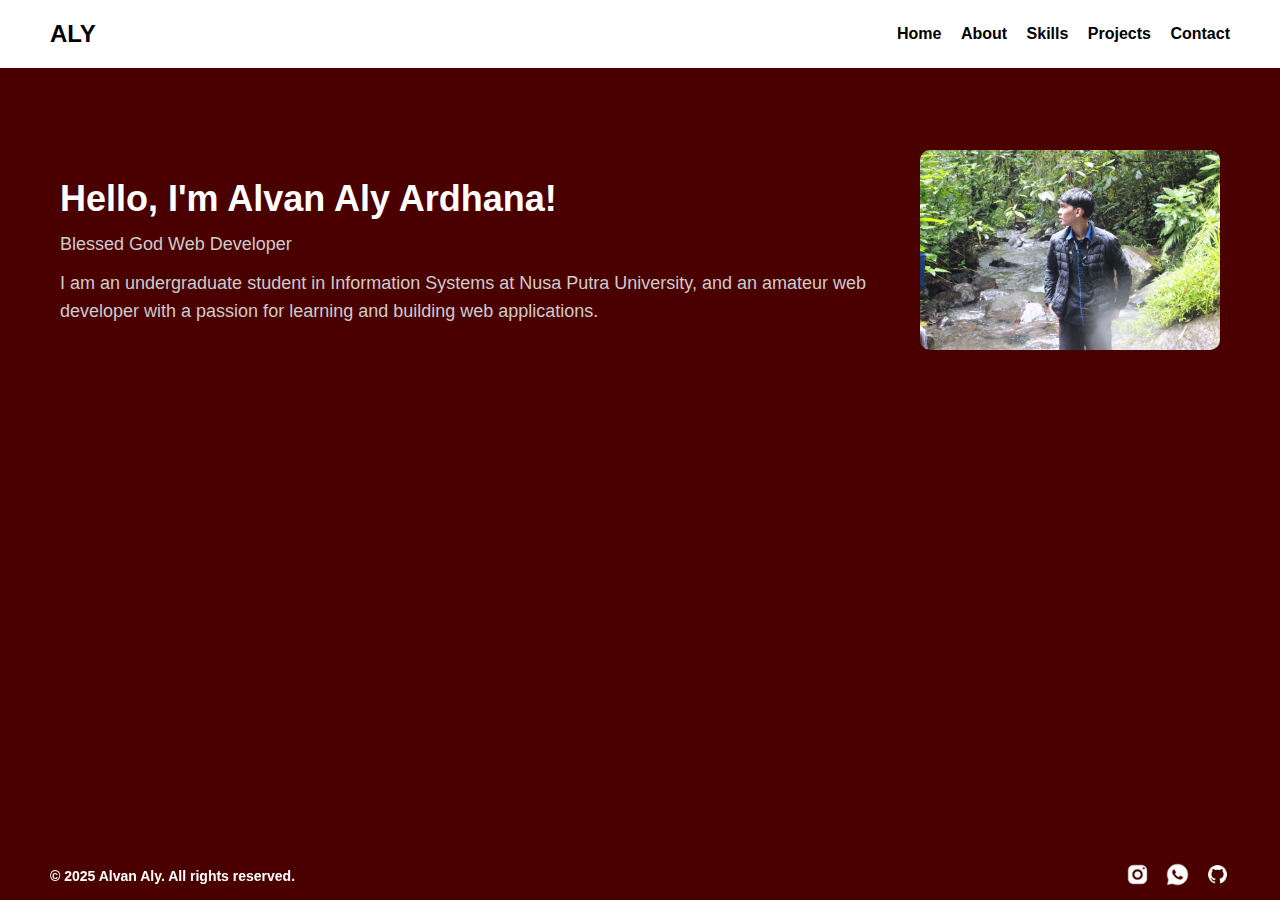
<file: Portopage/index.html>
<!DOCTYPE html>
<html lang="en">
<head>
    <meta charset="UTF-8">
    <meta name="viewport" content="width=device-width">
    <title>blessed alvan portofolio </title>
    <link rel="stylesheet" href="style.css">
    <link rel="icon" href="images/th.jpeg" type="image/jpeg">
    
   

</head>
<body>

    <!-- Header Section -->
    <header>
        <a href="index.html" class="logo">ALY</a>
        <nav>
            <a href="index.html">Home</a>
            <a href="about.html">About</a>
            <a href="skills.html">Skills</a>
            <a href="projects.html">Projects</a>
            <a href="contact.html">Contact</a>
        </nav>
    </header>

    <!-- Introduction Section -->
    <section class="intro">
        <div class="intro-text">
            <h1>Hello, I'm Alvan Aly Ardhana!</h1>
            <p>Blessed God Web Developer</p>
            <p>
                I am an undergraduate student in Information Systems at Nusa Putra University, 
                and an amateur web developer with a passion for learning and building web applications.
            </p>
        </div>
        <div class="intro-image">
            <img src="images/alpan kasep.jpg" alt="Alvan photo">
        </div>
    </section>
   <!-- footer -->
   <footer>
    <div class="footer-left">
        &copy; 2025 Alvan Aly. All rights reserved.
    </div>
    <div class="footer-right">
        <a href="https://www.instagram.com/laxcravens/" target="_blank"><img src="images/whiteinstagram.png"
                alt="Instagram"></a>
        <a href="https://wa.me/+6285156181592/?text=hallo%20Alvan%20ganteng%20bangetttt%20loveyouu"
            target="_blank"><img src="images/whiteWA.png" alt="WhatsApp"></a>
        <a href="https://github.com/alvanaly123" target="_blank"><img src="images/whitegithub.png"
                alt="GitHub"></a>
    </div>
</footer>

</body>
</html>
</file>
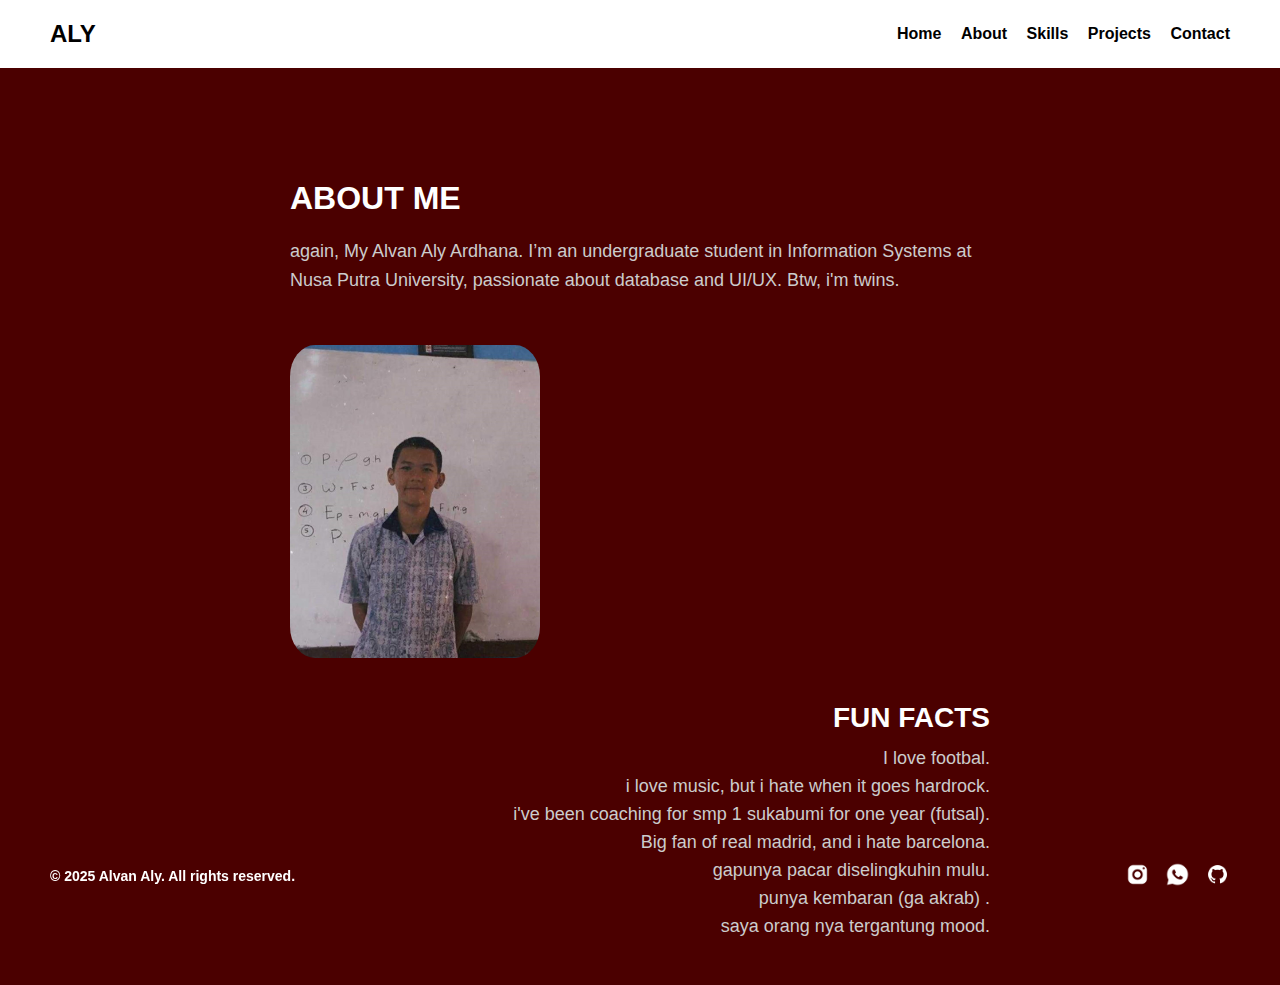
<file: Portopage/about.html>
<!DOCTYPE html>
<html lang="en">

<head>
    <meta charset="UTF-8">
    <meta name="viewport" content="width=device-width">
    <title>blessed alvan portofolio </title>
    <link rel="stylesheet" href="style.css">
    <link rel="icon" href="images/th.jpeg" type="image/jpeg">

</head>

<body>

    <!-- Header Section -->
    <header>
        <a href="index.html" class="logo">ALY</a>
        <nav>
            <a href="index.html">Home</a>
            <a href="about.html">About</a>
            <a href="skills.html">Skills</a>
            <a href="projects.html">Projects</a>
            <a href="contact.html">Contact</a>
        </nav>
    </header>
    <!-- Main Content Section -->
    <section class="about-section">
        <div class="about-me">
            <h1>ABOUT ME</h1>
            <p>
                again, My Alvan Aly Ardhana. I’m an undergraduate student in Information Systems at Nusa Putra
                University, passionate about database and UI/UX. Btw, i'm twins.
            </p>
            <div>
                <img src="images/botak.jpg" class="profil">

                <div class="fun-facts">
                    <h2>FUN FACTS</h2>
                    <ul>
                        <li>I love footbal.</li>
                        <li>i love music, but i hate when it goes hardrock.</li>
                        <li>i've been coaching for smp 1 sukabumi for one year (futsal).</li>
                        <li>Big fan of real madrid, and i hate barcelona.</li>
                        <li>gapunya pacar diselingkuhin mulu.</li>
                        <li>punya kembaran (ga akrab) .</li>
                        <li>saya orang nya tergantung mood.</li>
                    </ul>
                </div>
    </section>

    <!-- footer -->
    <footer>
        <div class="footer-left">
            &copy; 2025 Alvan Aly. All rights reserved.
        </div>
        <div class="footer-right">
            <a href="https://www.instagram.com/laxcravens/" target="_blank"><img src="images/whiteinstagram.png"
                    alt="Instagram"></a>
            <a href="https://wa.me/+6285156181592/?text=hallo%20Alvan%20ganteng%20bangetttt%20loveyouu"
                target="_blank"><img src="images/whiteWA.png" alt="WhatsApp"></a>
            <a href="https://github.com/alvanaly123" target="_blank"><img src="images/whitegithub.png"
                    alt="GitHub"></a>
        </div>
    </footer>
</body>
</file>
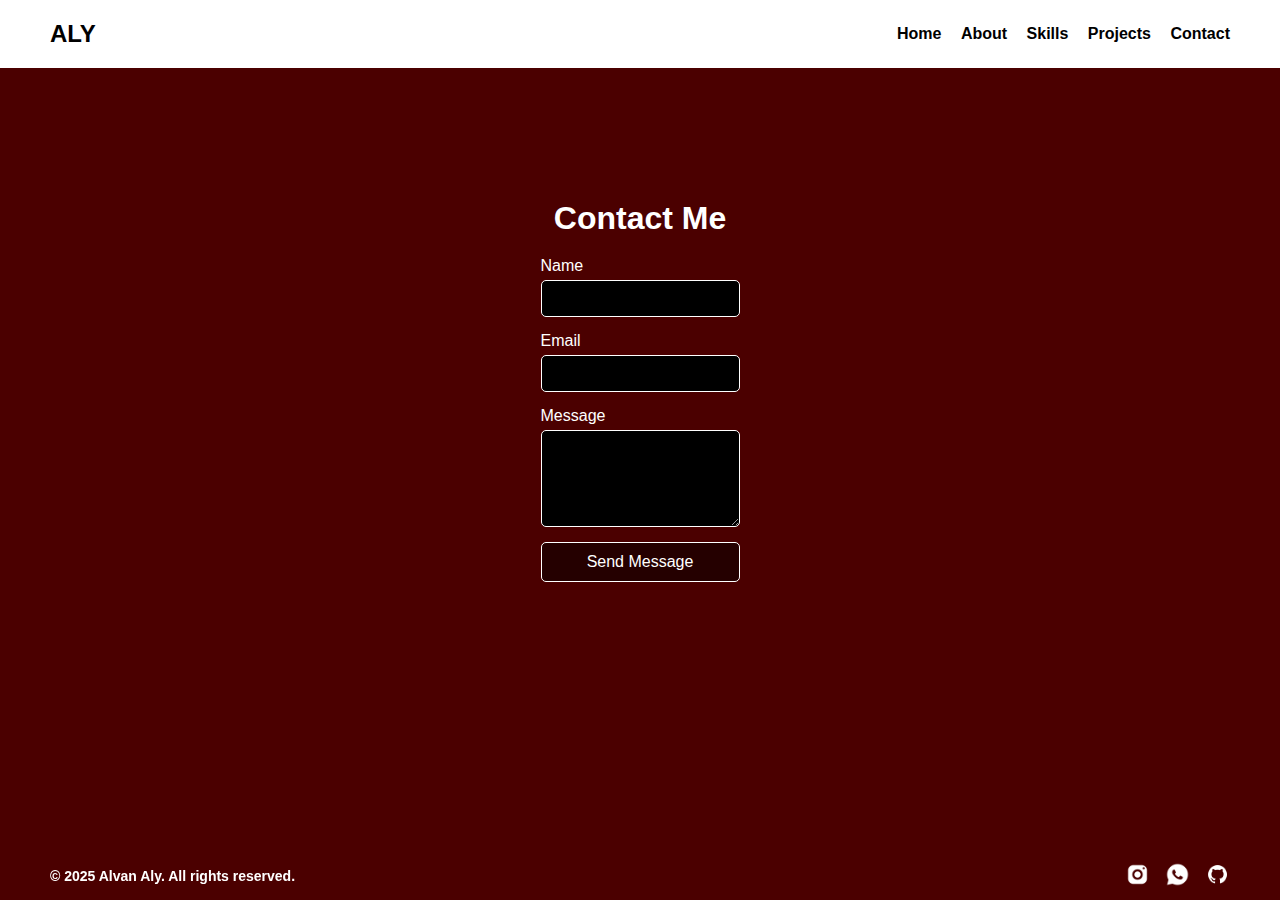
<file: Portopage/contact.html>
<!DOCTYPE html>
<html lang="en">

<head>
    <meta charset="UTF-8">
    <meta name="viewport" content="width=device-width">
    <title>blessed alvan portofolio </title>
    <link rel="stylesheet" href="style.css">
    <link rel="icon" href="images/th.jpeg" type="image/jpeg">
</head>

<body>

    <!-- Header Section -->
    <header>
        <a href="index.html" class="logo">ALY</a>
        <nav>
            <a href="index.html">Home</a>
            <a href="about.html">About</a>
            <a href="skills.html">Skills</a>
            <a href="projects.html">Projects</a>
            <a href="contact.html">Contact</a>
        </nav>
    </header>

    <!-- Contact Form Section -->
    <section class="contact-section">
        <h1>Contact Me</h1>
        <form action="#" method="post" class="contact-form">
            <div class="form-group">
                <label for="name">Name</label>
                <input type="text" id="name" name="name" required>
            </div>
            <div class="form-group">
                <label for="email">Email</label>
                <input type="email" id="email" name="email" required>
            </div>
            <div class="form-group">
                <label for="message">Message</label>
                <textarea id="message" name="message" rows="5" required></textarea>
            </div>
            <button type="submit">Send Message</button>
        </form>
    </section>
     <!-- footer -->
     <footer>
        <div class="footer-left">
            &copy; 2025 Alvan Aly. All rights reserved.
        </div>
        <div class="footer-right">
            <a href="https://www.instagram.com/laxcravens/" target="_blank"><img src="images/whiteinstagram.png"
                    alt="Instagram"></a>
            <a href="https://wa.me/+6285156181592/?text=hallo%20Alvan%20ganteng%20bangetttt%20loveyouu"
                target="_blank"><img src="images/whiteWA.png" alt="WhatsApp"></a>
            <a href="https://github.com/alvanaly123" target="_blank"><img src="images/whitegithub.png"
                    alt="GitHub"></a>
        </div>
    </footer>

</body>
</file>
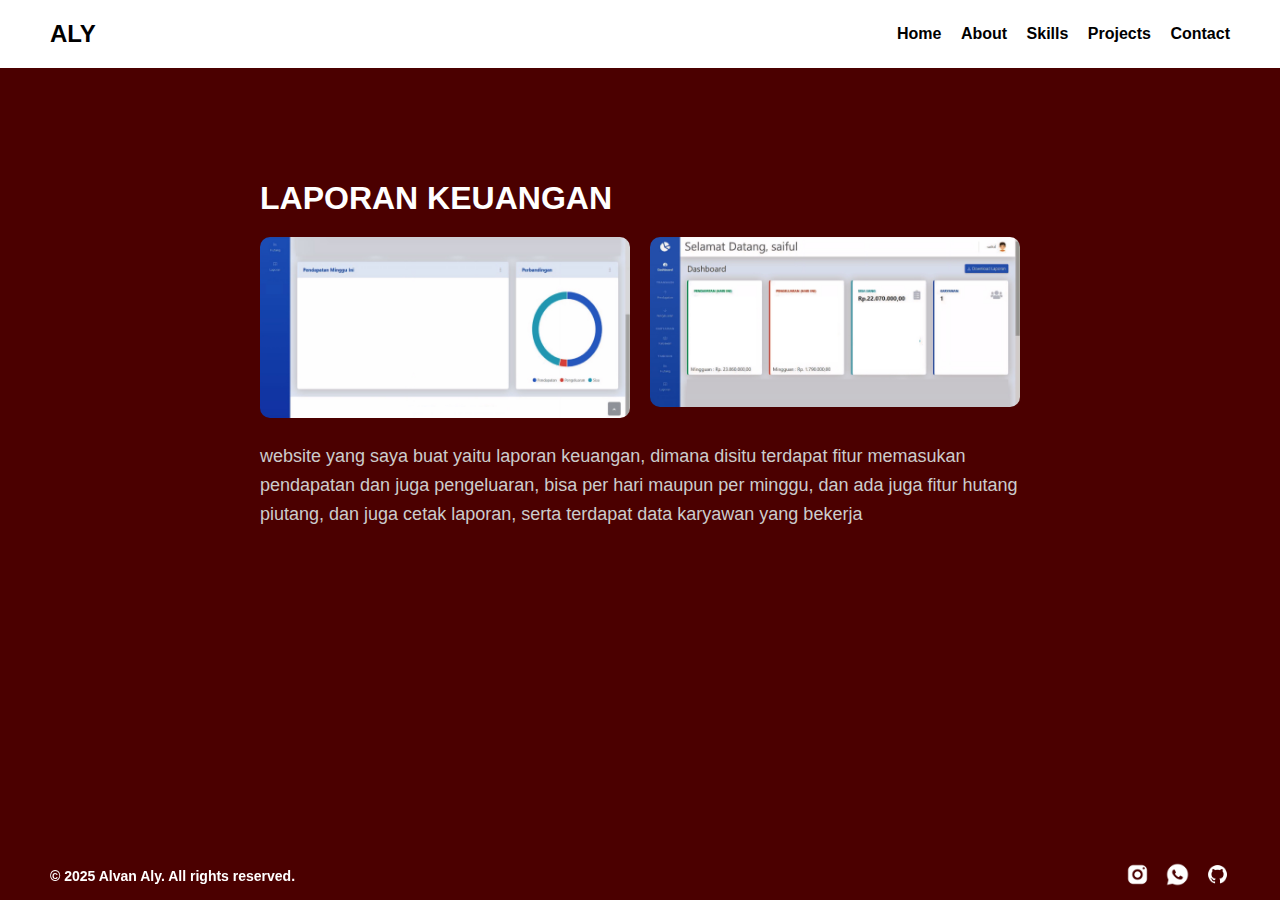
<file: Portopage/projects.html>
<!DOCTYPE html>
<html lang="en">

<head>
    <meta charset="UTF-8">
    <meta name="viewport" content="width=device-width">
    <title>blessed alvan portofolio </title>
    <link rel="stylesheet" href="style.css">
    <link rel="icon" href="images/th.jpeg" type="image/jpeg">

</head>

<body>

    <!-- Header Section -->
    <header>
        <a href="index.html" class="logo">ALY</a>
        <nav>
            <a href="index.html">Home</a>
            <a href="about.html">About</a>
            <a href="skills.html">Skills</a>
            <a href="projects.html">Projects</a>
            <a href="contact.html">Contact</a>
        </nav>
    </header>
    <!-- Project Section -->
    <section class="project-section">
        <h1>LAPORAN KEUANGAN</h1>
        <div class="project-gallery">
            <div class="project-image">
                <img src="images/prject keuangan.jpg" alt="keuangan sample 1">
            </div>
            <div class="project-image">
                <img src="images/project.jpg" alt="keuangan sample 2">
            </div>
        </div>
        <p>
            website yang saya buat yaitu laporan keuangan, dimana disitu terdapat fitur memasukan
            pendapatan dan juga pengeluaran, bisa per hari maupun per minggu, dan ada juga fitur 
            hutang piutang, dan juga cetak laporan, serta terdapat data karyawan yang bekerja
        </p>
    </section>

     <!-- footer -->
     <footer>
        <div class="footer-left">
            &copy; 2025 Alvan Aly. All rights reserved.
        </div>
        <div class="footer-right">
            <a href="https://www.instagram.com/laxcravens/" target="_blank"><img src="images/whiteinstagram.png"
                    alt="Instagram"></a>
            <a href="https://wa.me/+6285156181592/?text=hallo%20Alvan%20ganteng%20bangetttt%20loveyouu"
                target="_blank"><img src="images/whiteWA.png" alt="WhatsApp"></a>
            <a href="https://github.com/alvanaly123" target="_blank"><img src="images/whitegithub.png"
                    alt="GitHub"></a>
        </div>
    </footer>

</body>

</html>
</file>
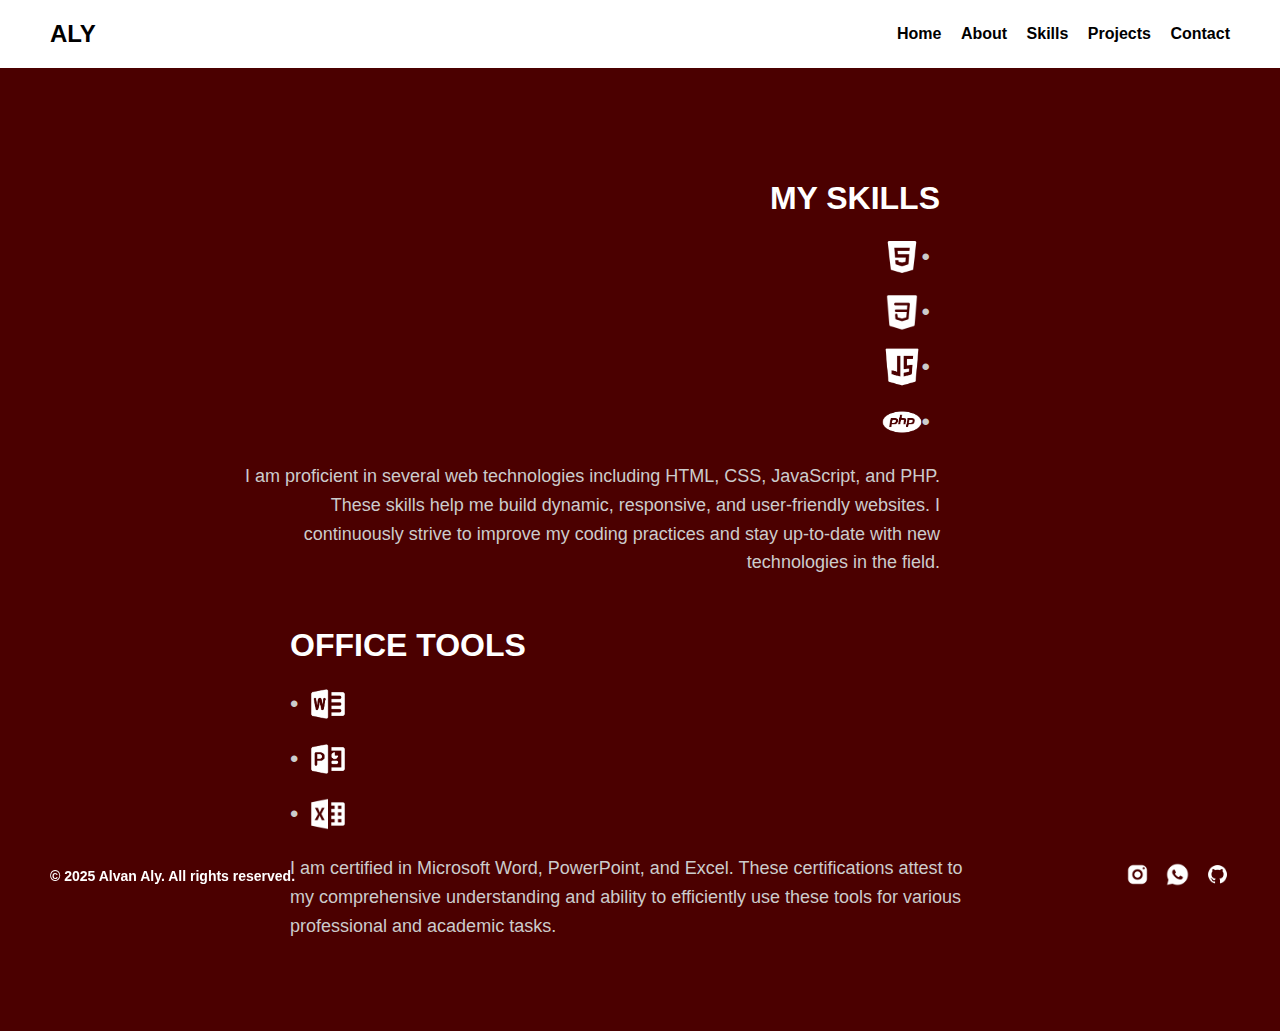
<file: Portopage/skills.html>
<!DOCTYPE html>
<html lang="en">

<head>
    <meta charset="UTF-8">
    <meta name="viewport" content="width=device-width">
    <title>blessed alvan portofolio </title>
    <link rel="stylesheet" href="style.css">
    <link rel="icon" href="images/th.jpeg" type="image/jpeg">
</head>

<body>

    <!-- Header Section -->
    <header>
        <a href="index.html" class="logo">ALY</a>
        <nav>
            <a href="index.html">Home</a>
            <a href="about.html">About</a>
            <a href="skills.html">Skills</a>
            <a href="projects.html">Projects</a>
            <a href="contact.html">Contact</a>
        </nav>
    </header>


    <!-- Main Content Section -->
    <section class="skills-section">
        <div class="skills-content">
            <h1>MY SKILLS</h1>
            <ul class="skills-list">
                <li>
                    <img src="images/whitehtml.png">
                    <span class="bullet">•</span>
                </li>
                <li>
                    <img src="images/whitecss.png">
                    <span class="bullet">•</span>
                </li>
                <li>
                    <img src="images/whitejs.png">
                    <span class="bullet">•</span>
                </li>
                <li>
                    <img src="images/whitephp.png">
                    <span class="bullet">•</span>
                </li>
            </ul>
            <p>
                I am proficient in several web technologies including HTML, CSS, JavaScript, and PHP. These skills help
                me build dynamic, responsive, and user-friendly websites. I continuously strive to improve my coding
                practices and stay up-to-date with new technologies in the field.
            </p>
        </div>


        <div class="office-skills-content">
            <h1>OFFICE TOOLS</h1>
            <ul class="office-skills-list">
                <li>
                    <span class="bullet">•</span>
                    <img src="images/wordwhite.png">
                </li>
                <li>
                    <span class="bullet">•</span>
                    <img src="images/ppwhite.png">
                </li>
                <li>
                    <span class="bullet">•</span>
                    <img src="images/excelwhite.png">
                </li>
            </ul>
            <p>
                I am certified in Microsoft Word, PowerPoint, and Excel. These certifications attest to my comprehensive
                understanding and ability to efficiently use these tools for various professional and academic tasks.
            </p>
        </div>
    </section>
     <!-- footer -->
     <footer>
        <div class="footer-left">
            &copy; 2025 Alvan Aly. All rights reserved.
        </div>
        <div class="footer-right">
            <a href="https://www.instagram.com/laxcravens/" target="_blank"><img src="images/whiteinstagram.png"
                    alt="Instagram"></a>
            <a href="https://wa.me/+6285156181592/?text=hallo%20Alvan%20ganteng%20bangetttt%20loveyouu"
                target="_blank"><img src="images/whiteWA.png" alt="WhatsApp"></a>
            <a href="https://github.com/alvanaly123" target="_blank"><img src="images/whitegithub.png"
                    alt="GitHub"></a>
        </div>
    </footer>

</body>
</file>
<file: Portopage/style.css>
/* reset margin dan padding untuk semua */
* {
    margin: 0;
    padding: 0;
    box-sizing: border-box;
}


body {
    font-family: Arial, sans-serif;
    color: #fff;
    background-color: #4b0000;
    display: flex;
    flex-direction: column;
    align-items: center;
    padding-top: 80px; 
    
   
}

header {
    width: 100%;
    position: fixed;
    top: 0;
    left: 0;
    background-color: #ffffff;
    color: #ffffff;
    display: flex;
    justify-content: space-between;
    align-items: center;
    padding: 20px 50px; /* Add margin on left and right */
}

.logo {
    font-size: 24px;
    font-weight: bold;
    color: #000000;
    text-decoration: none;
}

nav a {
    color: rgb(0, 0, 0);  
    text-decoration: none;
    margin-left: 15px;
    font-weight: bold;
}

nav a:hover {
    color: #ddd;
}

/* Introduction section styling */
.intro {
    max-width: 1200px;
    width: 100%;
    margin-top: 70px;
    display: flex;
    align-items: center;
    padding: 0 20px; 
}

.intro-text {
    flex: 1;
    text-align: left;
    margin-right: 20px; 
}

.intro h1 {
    font-size: 36px;
    margin-bottom: 10px;
}

.intro p {
    font-size: 18px;
    color: #ccc;
    margin-top: 10px;
    line-height: 1.6;
}

.intro-image {
    flex-shrink: 0;
}

.intro-image img {
    width: auto;
    height: 200px;
    border-radius: 10px;
    margin-left: 20px; /* Optional small margin from right edge */
}

/* Footer Styling */
footer {
    position: fixed;
    bottom: 0;
    width: 100%;
    background-color: none;
    color: #fff;
    display: flex;
    justify-content: space-between;
    align-items: center;
    padding: 10px 50px;
    font-size: 14px;
}

.footer-left {
    font-weight: bold;
}

.footer-right {
    display: flex;
    gap: 15px;
}

.footer-right a img {
    width: 25px;
    height: 25px;
    filter: brightness(0) invert(1); /* make sure biar putihh */
    transition: transform 0.3s;
}

.footer-right a img:hover {
    transform: scale(1.1); 
}

/* About Page Styling */
.profil {
    width: 250px;
    border-radius: 10%;
    margin-top: 50px;
}

.about-section {
    display: flex;
    flex-direction: column;
    align-items: flex-start;
    max-width: 800px;
    margin: 100px auto 40px;
    padding: 0 50px;
    color: #fff;
}

.about-me {
    width: 100%;
    text-align: left;
}

.about-me h1 {
    font-size: 32px;
    margin-bottom: 20px;
}

.about-me p {
    font-size: 18px;
    line-height: 1.6;
    color: #ccc;
}

/* Fun Facts Section */
.fun-facts {
    width: 100%;
    text-align: right;
    margin-top: 40px;
}

.fun-facts h2 {
    font-size: 28px;
    margin-bottom: 15px;
}

.fun-facts ul {
    list-style-type: none;
    padding: 0;
    color: #ccc;
}

.fun-facts li {
    font-size: 18px;
    margin-bottom: 10px;
    line-height: 1.0;
}

/* Skills Page Styling */
.skills-section {
    display: flex;
    flex-direction: column;
    align-items: flex-end;
    max-width: 800px;
    margin: 100px auto 40px;
    padding-right: 50px; 
    color: #fff;
}

.skills-content {
    text-align: right;
    width: 100%;
}

.skills-content h1 {
    font-size: 32px;
    margin-bottom: 20px;
}

/* Skills Page Styling */
.skills-section {
    display: flex;
    flex-direction: column;
    align-items: flex-end;
    max-width: 800px;
    margin: 100px auto 40px;
    padding-right: 50px; /* Align closer to the right */
    color: #fff;
}

.skills-content {
    text-align: right;
    width: 100%;
}

.skills-content h1 {
    font-size: 32px;
    margin-bottom: 20px;
}

/* Skills Section Styling */
.skills-section {
    display: flex;
    flex-direction: column;
    max-width: 800px;
    margin: 100px auto 40px;
}

.skills-content, .office-skills-content {
    margin-bottom: 50px;
}

.skills-content {
    text-align: right;
    padding-right: 50px; 
}

.office-skills-content {
    text-align: left;
    padding-left: 50px; 
}

.skills-content h1, .office-skills-content h1 {
    font-size: 32px;
    margin-bottom: 20px;
}

/* Skills List Styling */
.skills-list, .office-skills-list {
    list-style: none;
    padding: 0;
    margin-bottom: 20px;
}

.skills-list li, .office-skills-list li {
    display: flex;
    align-items: center;
    margin-bottom: 15px;
}

.skills-list li {
    justify-content: flex-end;
}

.office-skills-list li {
    justify-content: flex-start;
}

.skills-list .bullet, .office-skills-list .bullet {
    font-size: 24px;
    color: #ccc;
    margin-right: 10px; 
}

.skills-list img, .office-skills-list img {
    height: 40px;
}

/* ngehapus default list styling */
.skills-list li::before, .office-skills-list li::before {
    display: none;
}

.skills-content p, .office-skills-content p {
    font-size: 18px;
    line-height: 1.6;
    color: #ccc;
}

/* Project Section Styling */
.project-section {
    max-width: 800px;
    margin: 100px auto 40px;
    padding: 0 20px;
}

.project-section h1 {
    font-size: 32px;
    margin-bottom: 20px;
}

.project-section p {
    font-size: 18px;
    line-height: 1.6;
    color: #ccc;
    margin-top: 20px;
}

/* Project Gallery Styling */
.project-gallery {
    display: grid;
    grid-template-columns: repeat(2, 1fr);
    gap: 20px;
    margin-bottom: 20px;
}

.project-image img {
    width: 100%;
    height: auto;
    border-radius: 10px;
    transition: transform 0.3s ease-in-out;
}

.project-image img:hover {
    transform: scale(1.05);
}

/* Contact Section Styling */
.contact-section {
    max-width: 600px;
    margin: 100px auto 40px;
    padding: 20px;
}

.contact-section h1 {
    font-size: 32px;
    margin-bottom: 20px;
    text-align: center;
}

/* Form Styling */
.contact-form {
    display: flex;
    flex-direction: column;
    gap: 15px;
}

.form-group {
    display: flex;
    flex-direction: column;
}

.form-group label {
    font-size: 16px;
    margin-bottom: 5px;
    color: #ffffff;
}

.form-group input,
.form-group textarea {
    padding: 10px;
    border: 1px solid #ffffff;
    border-radius: 5px;
    background-color: #000000;
    color: #fff;
}

.form-group input:focus,
.form-group textarea:focus {
    outline: none;
    border-color: #ffffff;
}

button {
    padding: 10px 20px;
    border: 1px solid white;
    background-color: #250000;
    color: #fff;
    border-radius: 5px;
    cursor: pointer;
    font-size: 16px;
}

button:hover {
    background-color: #aaaaaa;
}
</file>
